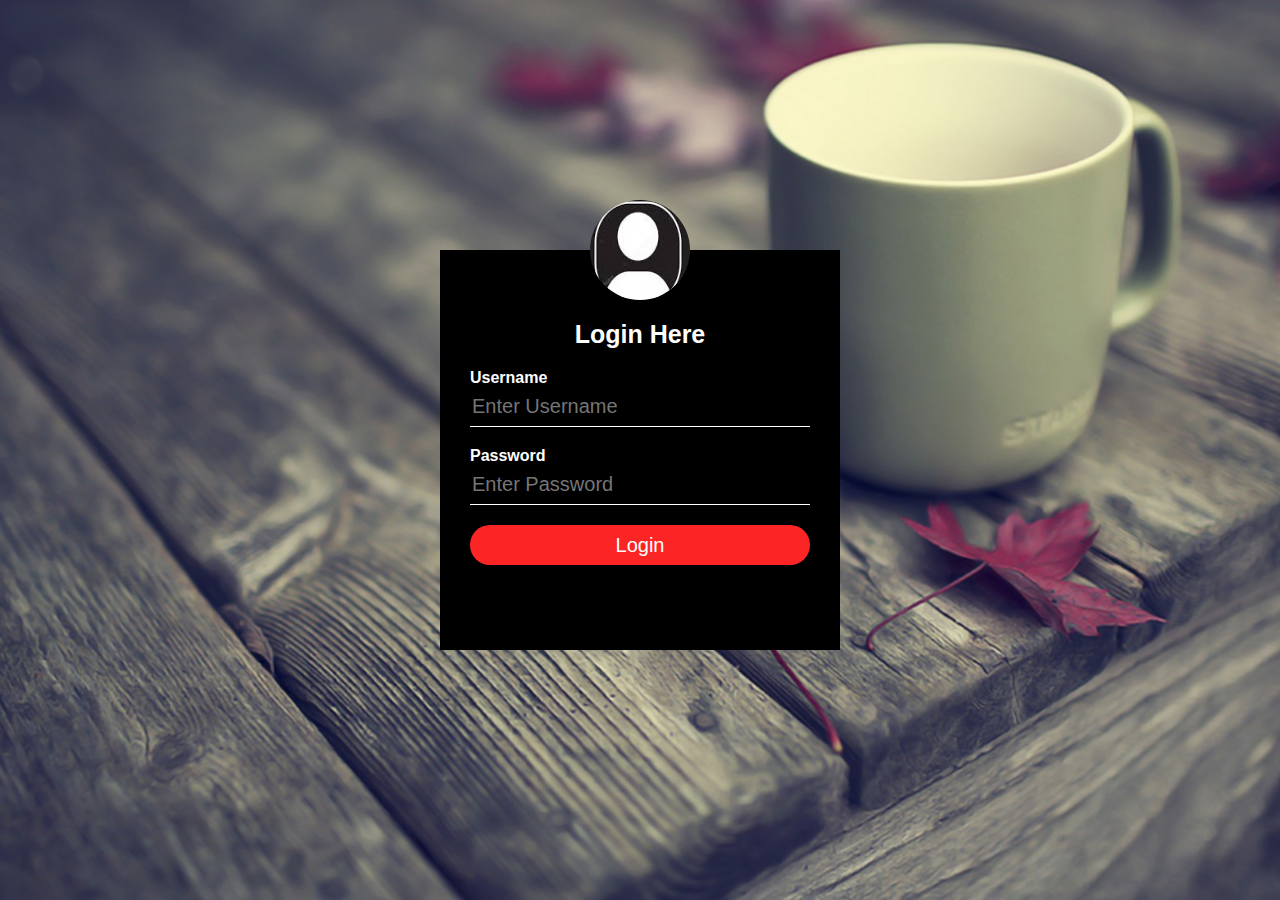
<file: Practice/index.html>
<html>
<head>
<title>Login form Design</title>
<link rel="stylesheet" type="Text/css" href="style.css">
<body>

<div class="loginbox">
<img src="avatar.png" class="avatar">
<h1>Login Here</h1>
<form>
<p>Username</p>
<input type="text" name="txtusername" placeholder="Enter Username">
<p>Password</p>
<input type="Password" name="txtpwd" placeholder="Enter Password">
<a href="www.facebook.com">
<input type="submit" name="btnsubmit" value="Login">
</a>
</form>

</form>
</div>

</body>
</head>
</html>
</file>
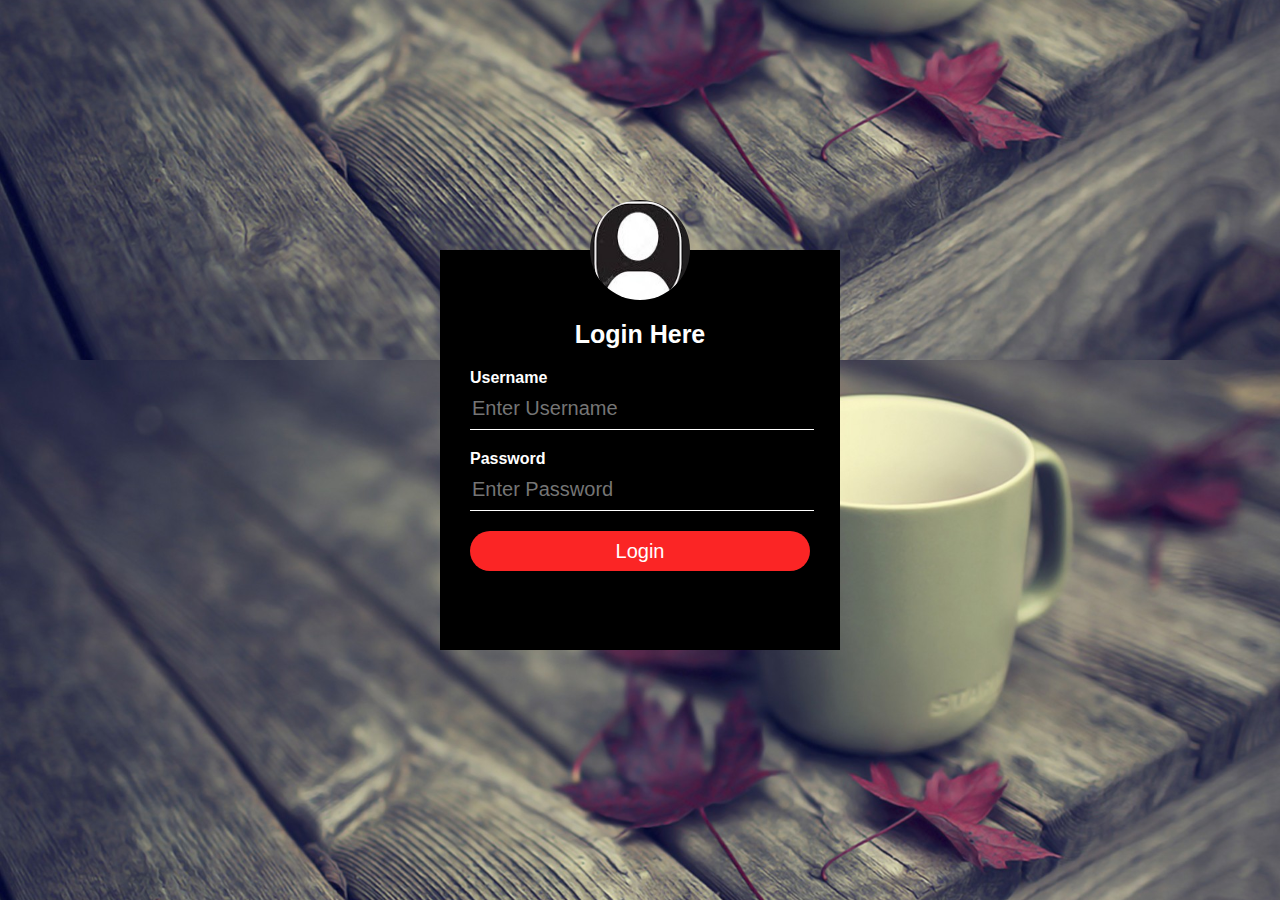
<file: Practice/HTMLPage1.html>
﻿<!DOCTYPE html>

<html lang="en" xmlns="http://www.w3.org/1999/xhtml">
<head>
    <meta charset="utf-8" />
    <title>LoginPage</title>
    <link rel="stylesheet" type="Text/css" href="style.css">

<body>
    <div class="loginbox">
<img src="avatar.png" class="avatar">
<h1>Login Here</h1>
<form>
<p>Username</p>
<input type="text" name="txtusername" placeholder="Enter Username">
<p>Password</p>
<input type="Password" name="txtpwd" placeholder="Enter Password">
<a href="www.facebook.com">
<input type="submit" name="btnsubmit" value="Login">
</a>
</form>

</form>
</div>

</body>
    </head>
</html>
</file>
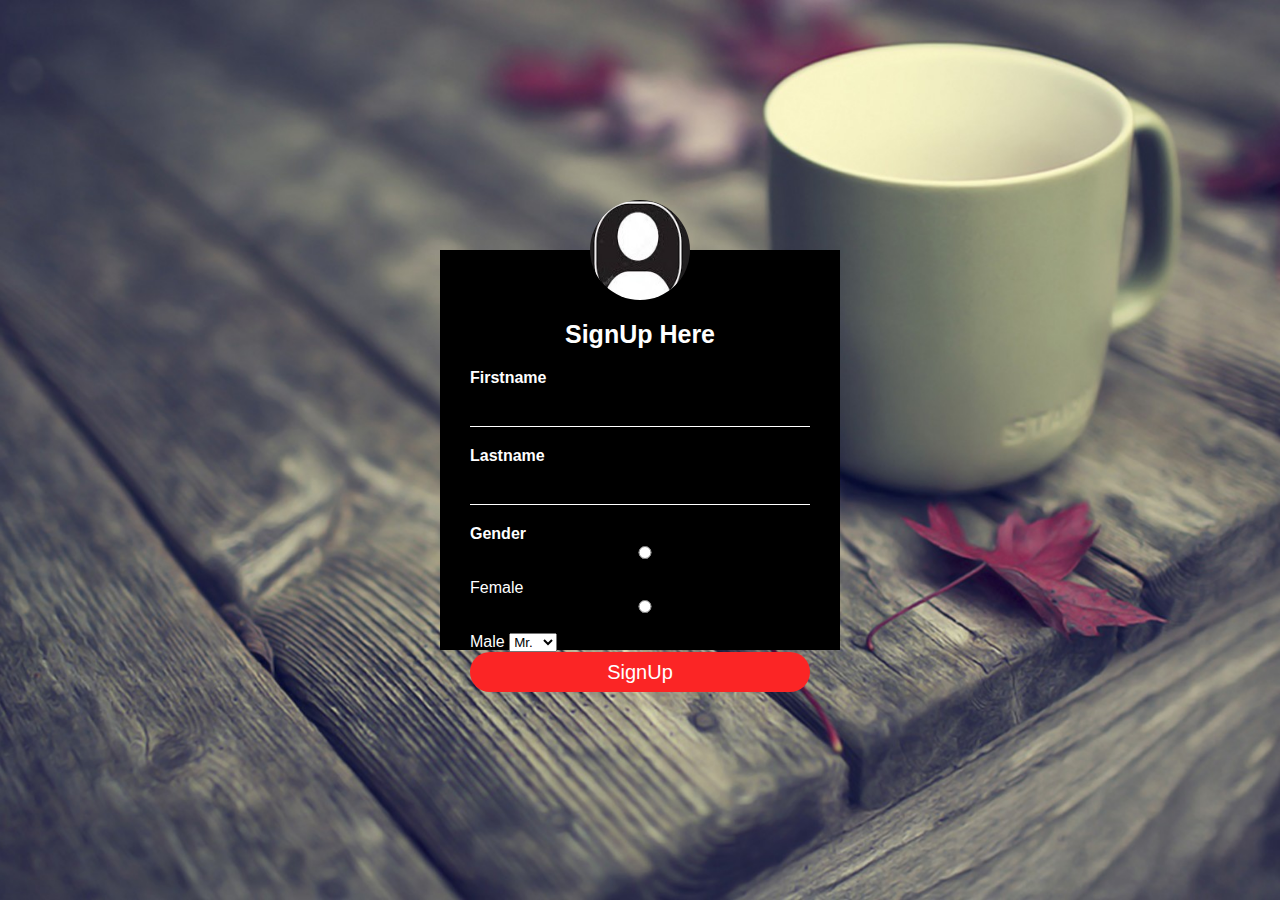
<file: Practice/signup.html>
<html>
<head>
<title>SignUp page</title>
<link rel="stylesheet" type="Text/css" href="style.css">
<body>

<div class="loginbox">
<img src="avatar.png" class="avatar">
<h1>SignUp Here</h1>
<form>
<p>Firstname</p>
<input type="text" name="txtfirstname">
<p>Lastname</p>
<input type="text" name="txtlastname">
<p>Gender</p>            


<input type="radio" name="sex" value="1" id="Female">
<label>Female</label>
<input type="radio" name="sex" value="2" id="Male">
<label>Male</label>
<select>
<option value ="0">Mr.</option>
<option value ="1">Ms.</option>
<option value ="2">Mrs.</option>
</select>


<input type="submit" name="btnsubmit" value="SignUp">

</form>
</div>
</div>

</body>
</head>
</html>
</file>
<file: Practice/style.css>
body
{
		margin: 0;
		padding: 0;
		background: url(index.png);
		background-size: cover;
		background-position: center;
		font-family: sans-serif;
}
	.loginbox{
		width: 400px;
        height: 400px;
		background: #000;
		color: #fff;
		top	:50%;
		left:50%;
		position:absolute;
		transform:	translate(-50%,-50%);
		box-sizing: border-box;
		padding: 70px 30px; 
	}
	
	.avatar{
		width:100px;
		height:100px;
		border-radius:50%;
		position:absolute;
		top: -50px;
		left: calc(50% - 50px);
	}
	
	h1{
		margin:0;
		padding:0 0 20px;
		text-align:center;
		font-size:25px;
	}
	
	.loginbox p{
		margin:0;
		padding:0;
		font-weight:bold;
	}
	
	.loginbox input{
		width:100%;
		margin-bottom:20px;
	}
	
	.loginbox input[type="text"], input[type="password"]
	{
		border:none;
		border-bottom:1px solid #fff;
		background:transparent;
		outline:none;
		height:40px;
		color:#fff;
		font-size:20px;
	}
	
	.loginbox input[type="submit"]
	{
		border:none;
		outline:none;
		height:40px;
		background:#fb2525;
		color:#fff;
		font-size:20px;
		border-radius:20px;
	}
	.loginbox input[type="submit"]:hover
	{
		cursor:pointer;
		background:#ffc107;
		color:#000;
	}
	
	.loginbox a{
		text-decoration:none;
		font-size:12px;
		line-height:20px;
		color:darkgrey;
	}
	
	.loginbox a:hover{
		
		color: #ffc107;
		
	
	}
</file>
